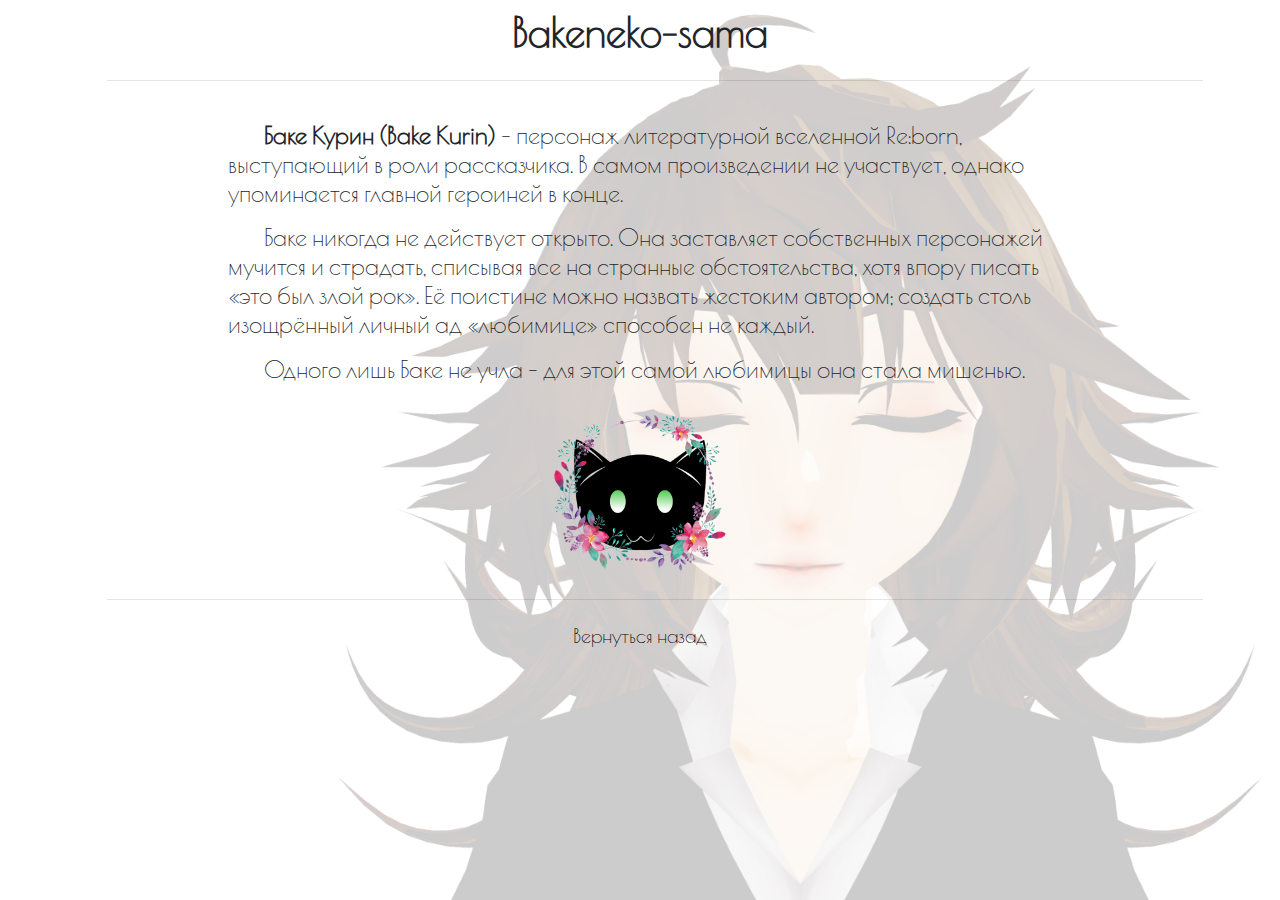
<file: bakeneko.html>
<!doctype html>
<html lang="en">
  <head>
    <title>Bakeneko</title>
    <meta charset="utf-8">
    <meta name="viewport" content="width=device-width, initial-scale=1, shrink-to-fit=no">
    <meta name="keywords" content="reborn literary universe sister Kurin Bake Bakeneko">
    <link rel="stylesheet" href="https://stackpath.bootstrapcdn.com/bootstrap/4.3.1/css/bootstrap.min.css" integrity="sha384-ggOyR0iXCbMQv3Xipma34MD+dH/1fQ784/j6cY/iJTQUOhcWr7x9JvoRxT2MZw1T" crossorigin="anonymous">
    <link href="https://fonts.googleapis.com/css2?family=Poiret+One&display=swap" rel="stylesheet">
    <link rel="stylesheet" href="/css/bakeneko.css">
    <link rel="stylesheet" href="/css/keyframes_appearance.css">
  </head>
  <body id="main">

    <div class="container-fluid">
        <div class="row">
            <h1 class="text-center col-12 font-weight-bold mt-2" id="BakeName">Bakeneko-sama</h1>

            <hr class="col-10 offset-1">

            <div class="col-8 offset-2 mt-4">
                <h4>
                    <p><b onclick="usokurin()" class="help">Баке Курин (Bake Kurin)</b> – персонаж литературной вселенной Re:born, выступающий в роли рассказчика. В самом произведении не участвует, однако упоминается главной героиней в конце.</p>
                    <p>Баке никогда не действует открыто. Она заставляет собственных персонажей мучится и страдать, списывая все на странные обстоятельства, хотя впору писать «это был злой рок». Её поистине можно назвать жестоким автором; создать столь изощрённый личный ад «любимице» способен не каждый.</p>
                    <p>Одного лишь Баке не учла – для этой самой любимицы она стала мишенью.</p>
                </h4>
            </div>
    
           <a href="/img/uso/1.zip" class="col-2 offset-5" ><img src="/img/reHome/rehomeLogo.png" alt="" width="100%"></a> 
    
            <hr class="col-10 offset-1">
    
            <div class="col-2 offset-5 text-center mt-2">
                <a href="/reHome.html"><h5>Вернуться назад</h5></a>
            </div>


            <script src="/js/bakeneko.js"></script>
        </div>
    </div>


      
    <script src="https://code.jquery.com/jquery-3.3.1.slim.min.js" integrity="sha384-q8i/X+965DzO0rT7abK41JStQIAqVgRVzpbzo5smXKp4YfRvH+8abtTE1Pi6jizo" crossorigin="anonymous"></script>
    <script src="https://cdnjs.cloudflare.com/ajax/libs/popper.js/1.14.7/umd/popper.min.js" integrity="sha384-UO2eT0CpHqdSJQ6hJty5KVphtPhzWj9WO1clHTMGa3JDZwrnQq4sF86dIHNDz0W1" crossorigin="anonymous"></script>
    <script src="https://stackpath.bootstrapcdn.com/bootstrap/4.3.1/js/bootstrap.min.js" integrity="sha384-JjSmVgyd0p3pXB1rRibZUAYoIIy6OrQ6VrjIEaFf/nJGzIxFDsf4x0xIM+B07jRM" crossorigin="anonymous"></script>
  </body>
</html>
</file>
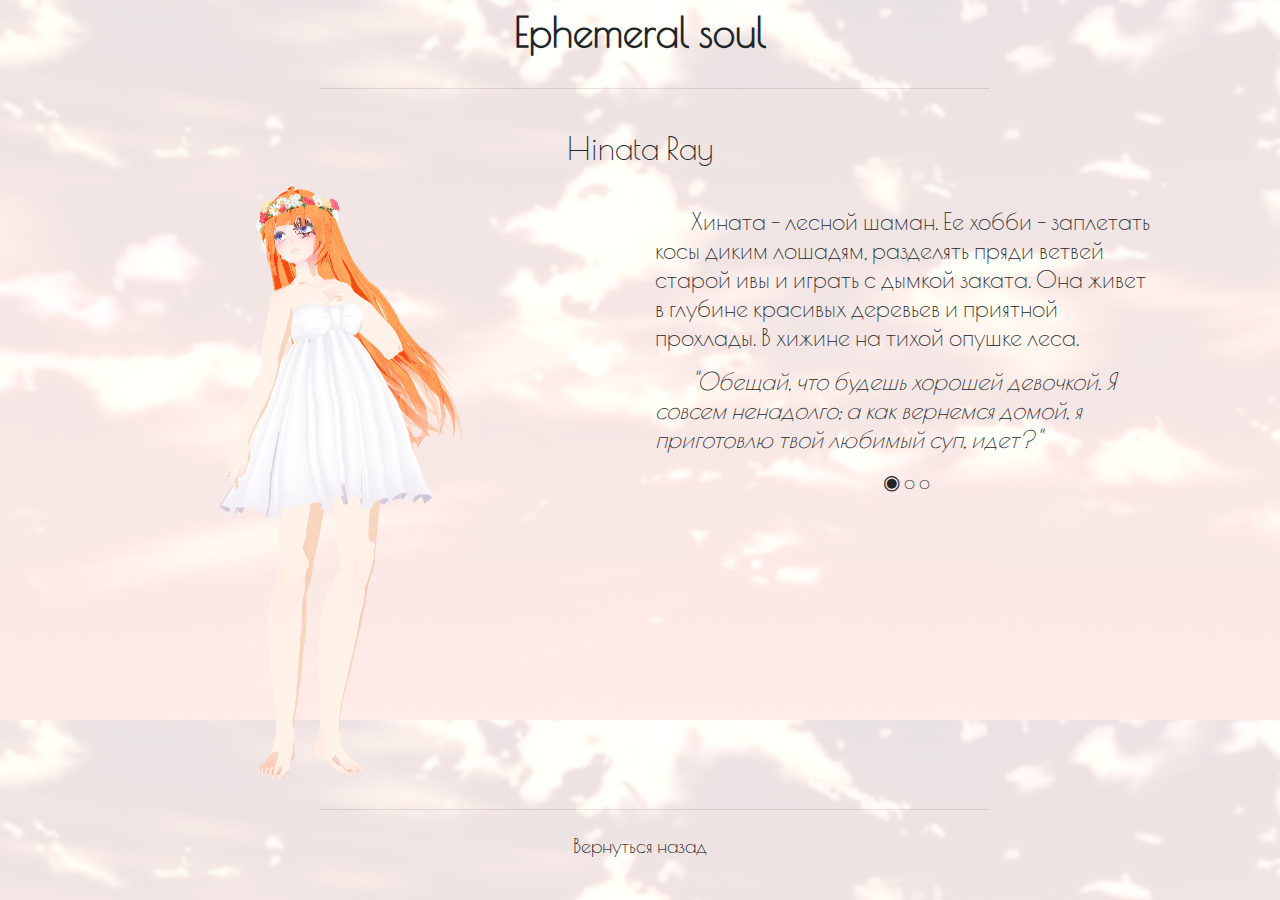
<file: reEphemeral_soul.html>
<!doctype html>
<html lang="en">
  <head>
    <title>Ephemeral soul</title>
    <meta charset="utf-8">
    <meta name="viewport" content="width=device-width, initial-scale=1, shrink-to-fit=no">
    <meta name="keywords" content="reborn Ephemeral soul Ray Hinata Shiro William">
    <link rel="stylesheet" href="https://stackpath.bootstrapcdn.com/bootstrap/4.3.1/css/bootstrap.min.css" integrity="sha384-ggOyR0iXCbMQv3Xipma34MD+dH/1fQ784/j6cY/iJTQUOhcWr7x9JvoRxT2MZw1T" crossorigin="anonymous">
    <link href="https://fonts.googleapis.com/css2?family=Poiret+One&display=swap" rel="stylesheet">
    <link rel="stylesheet" href="/css/reEphemeral_soul.css">
    <link rel="stylesheet" href="/css/keyframes_appearance.css">
  </head>
  <body id="main">
    <div class="container-fluid" id="field">
        <div class="row">
            <h1 class="text-center col-12 font-weight-bold mt-2" id="SoulName">Ephemeral soul</h1>

            <hr class="offset-3 col-6 mt-4">

            <h2 class="mt-4 col-12 text-center" id="SoulCharName">Hinata Ray</h2>

            <img src="/img/reEphemeral_soul/reEphemeral_soulHina.png" alt="" class="offset-1 col-4 mt-2" id="SoulCharPhoto" onclick="UsoChar()">

            <div class="col-5 mt-3 pt-3 offset-1">
                <h4>
                    <p  id="SoulCharText1">Хината - лесной шаман. Ее хобби - заплетать косы диким лошадям, разделять пряди ветвей старой ивы и играть с дымкой заката. Она живет в глубине красивых деревьев и приятной прохлады. В хижине на тихой опушке леса.</p>
                    <p  id="SoulCharText2"></p>
                    <p  id="SoulCharText3" class="font-italic">"Обещай, что будешь хорошей девочкой. Я совсем ненадолго; а как вернемся домой, я приготовлю твой любимый суп, идет?"</p>
                </h4>

                <div class="text-center">
                    <h5 class="pt-5 d-inline help" onclick="SoulMom()" id="SoulMomSymbol">◉</h5> 
                    <h5 class="d-inline help" onclick="SoulShiro()" id="SoulShiroSymbol">o</h5>
                    <h5 class="d-inline help" onclick="SoulDad()" id="SoulDadSymbol">o</h5>  
                </div>      
            </div>

            <hr class="offset-3 col-6 mt-4">
    
            <div class="col-2 offset-5 text-center mt-2 mb-2">
                <a href="/reHome.html"><h5 id="Exit">Вернуться назад</h5></a>  
            </div>
            
        </div>
    </div>


    <script src="js/reEphemeral_soul.js"></script>
      
   
    <script src="https://code.jquery.com/jquery-3.3.1.slim.min.js" integrity="sha384-q8i/X+965DzO0rT7abK41JStQIAqVgRVzpbzo5smXKp4YfRvH+8abtTE1Pi6jizo" crossorigin="anonymous"></script>
    <script src="https://cdnjs.cloudflare.com/ajax/libs/popper.js/1.14.7/umd/popper.min.js" integrity="sha384-UO2eT0CpHqdSJQ6hJty5KVphtPhzWj9WO1clHTMGa3JDZwrnQq4sF86dIHNDz0W1" crossorigin="anonymous"></script>
    <script src="https://stackpath.bootstrapcdn.com/bootstrap/4.3.1/js/bootstrap.min.js" integrity="sha384-JjSmVgyd0p3pXB1rRibZUAYoIIy6OrQ6VrjIEaFf/nJGzIxFDsf4x0xIM+B07jRM" crossorigin="anonymous"></script>
  </body>
</html>
</file>
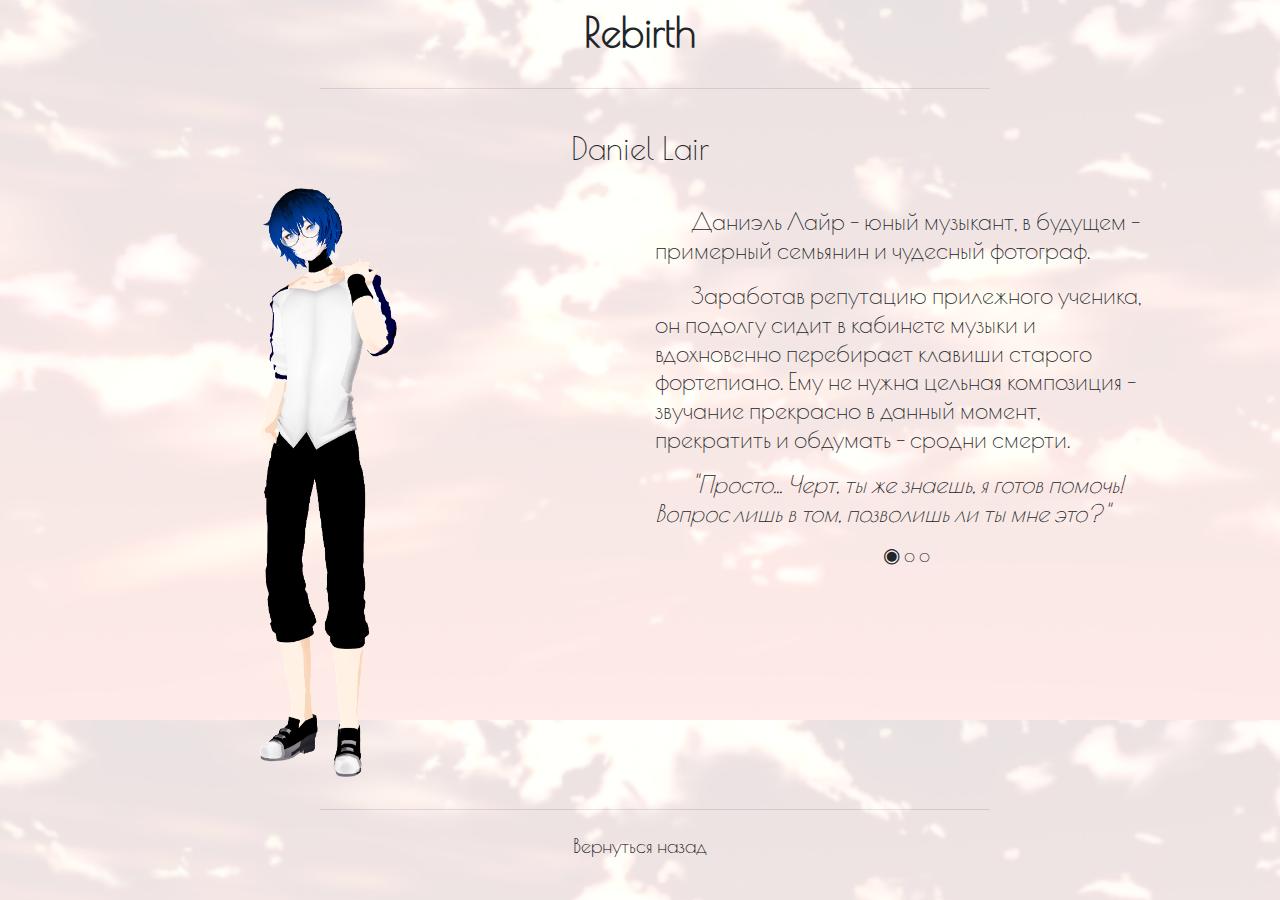
<file: reRebirth.html>
<!doctype html>
<html lang="en">
  <head>
    <title>Rebirth</title>
    <meta charset="utf-8">
    <meta name="viewport" content="width=device-width, initial-scale=1, shrink-to-fit=no">
    <meta name="keywords" content="reborn Rebirth Ray Lair Daniel Shiro Emily">
    <link rel="stylesheet" href="https://stackpath.bootstrapcdn.com/bootstrap/4.3.1/css/bootstrap.min.css" integrity="sha384-ggOyR0iXCbMQv3Xipma34MD+dH/1fQ784/j6cY/iJTQUOhcWr7x9JvoRxT2MZw1T" crossorigin="anonymous">
    <link href="https://fonts.googleapis.com/css2?family=Poiret+One&display=swap" rel="stylesheet">
    <link rel="stylesheet" href="/css/reEphemeral_soul.css">
    <link rel="stylesheet" href="/css/keyframes_appearance.css">
  </head>
  <body id="main">
    <div class="container-fluid" id="field">
        <div class="row">
            <h1 class="text-center col-12 font-weight-bold mt-2" id="RebirthName">Rebirth</a></h1>

            <hr class="offset-3 col-6 mt-4">

            <h2 class="mt-4 col-12 text-center" id="RebirthCharName">Daniel Lair</h2>

            <img src="/img/reRebirth/reRebirthDan.png" alt="" class="offset-1 col-4 mt-2" id="RebirthCharPhoto">

            <div class="col-5 mt-3 pt-3 offset-1">
                <h4>
                    <p id="RebirthCharText1">Даниэль Лайр - юный музыкант, в будущем - примерный семьянин и чудесный фотограф.</p>
                    <p id="RebirthCharText2">Заработав репутацию прилежного ученика, он подолгу сидит в кабинете музыки и вдохновенно перебирает клавиши старого фортепиано. Ему не нужна цельная композиция - звучание прекрасно в данный момент, прекратить и обдумать - сродни смерти.</p>
                    <p id="RebirthCharText3" class="font-italic">"Просто... Черт, ты же знаешь, я готов помочь! Вопрос лишь в том, позволишь ли ты мне это?"</p>
                </h4>

                <div class="text-center">
                    <h5 class="pt-5 d-inline help" onclick="RebirthDan()" id="RebirthDanSymbol">◉</h5> 
                    <h5 class="d-inline help" onclick="RebirthShiro()" id="RebirthShiroSymbol">o</h5>
                    <h5 class="d-inline help" onclick="RebirthEmily()" id="RebirthEmilySymbol">o</h5>  
                </div>      
            </div>

            <hr class="offset-3 col-6 mt-4">

            <div class="col-2 offset-5 text-center mt-2 mb-2">
                <a href="/reHome.html"><h5 id="Exit">Вернуться назад</h5></a>  
            </div>
            
        </div>
    </div>

    <script src="/js/reRebirth.js"></script>


      
   
    <script src="https://code.jquery.com/jquery-3.3.1.slim.min.js" integrity="sha384-q8i/X+965DzO0rT7abK41JStQIAqVgRVzpbzo5smXKp4YfRvH+8abtTE1Pi6jizo" crossorigin="anonymous"></script>
    <script src="https://cdnjs.cloudflare.com/ajax/libs/popper.js/1.14.7/umd/popper.min.js" integrity="sha384-UO2eT0CpHqdSJQ6hJty5KVphtPhzWj9WO1clHTMGa3JDZwrnQq4sF86dIHNDz0W1" crossorigin="anonymous"></script>
    <script src="https://stackpath.bootstrapcdn.com/bootstrap/4.3.1/js/bootstrap.min.js" integrity="sha384-JjSmVgyd0p3pXB1rRibZUAYoIIy6OrQ6VrjIEaFf/nJGzIxFDsf4x0xIM+B07jRM" crossorigin="anonymous"></script>
  </body>
</html>
</file>
<file: css/bakeneko.css>
* {
    margin: 0;
    padding: 0;
}

html, body {
    width: 100%;
    height: 100%;
    font-family: 'Poiret One', cursive;
    cursor: default;
    background-size: cover;
    background-attachment: fixed;
    background-image: url(/img/bakeneko/bake.png);
}

p {
    text-indent: 1.5em
}

A {
    text-decoration: none;
    color: black;
    cursor: help;
}

A:hover {
    text-decoration: none;
    color: black;
    cursor: help;
}

.help {
    cursor: help;
}
</file>
<file: css/keyframes_appearance.css>
@keyframes appearance {
    0% {opacity: 0;}
    10% {opacity: 0.1;}
    15% {opacity: 0.15;}
    20% {opacity: 0.2;}
    25% {opacity: 0.25;}
    30% {opacity: 0.3;}
    35% {opacity: 0.35;}
    40% {opacity: 0.4;}
    45% {opacity: 0.45;}
    50% {opacity: 0.5;}
    55% {opacity: 0.55;}
    60% {opacity: 0.6;}
    65% {opacity: 0.65;}
    70% {opacity: 0.7;}
    75% {opacity: 0.75;}
    80% {opacity: 0.8;}
    85% {opacity: 0.85;}
    90% {opacity: 0.9;}
    95% {opacity: 0.95;}
    100% {opacity: 1;}
}

body {
    animation: appearance 1s;
}
</file>
<file: css/reEphemeral_soul.css>
* {
    margin: 0;
    padding: 0;
}

html, body {
    width: 100%;
    height: 100%;
    font-family: 'Poiret One', cursive;
    background-size: 100%;
    background-attachment: fixed;
    background-color: white;
    background-image: url(/img/reHome/фон1.png);
}

p {
    text-indent: 1.5em
}

A {
    text-decoration: none;
    color: black;
}

A:hover {
    text-decoration: none;
    color: black;
}

.help {
    cursor: help;
}
</file>
